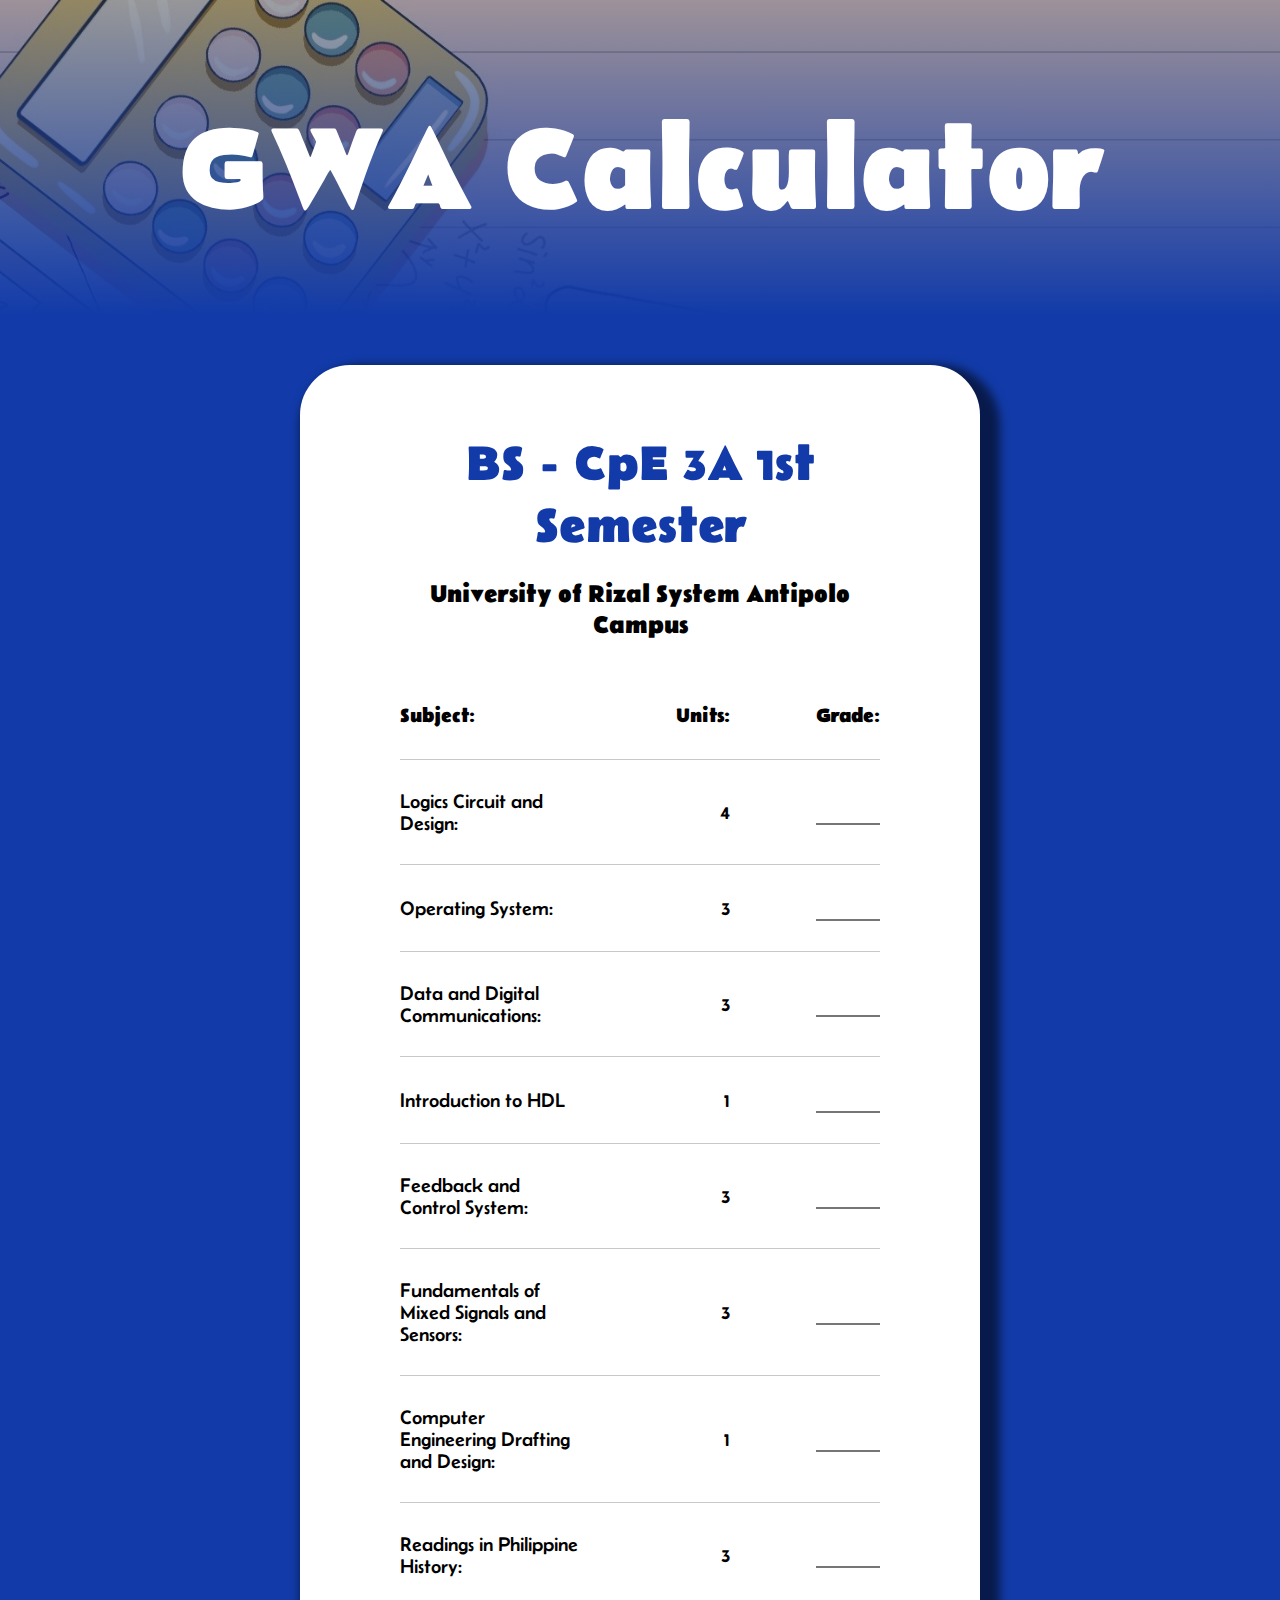
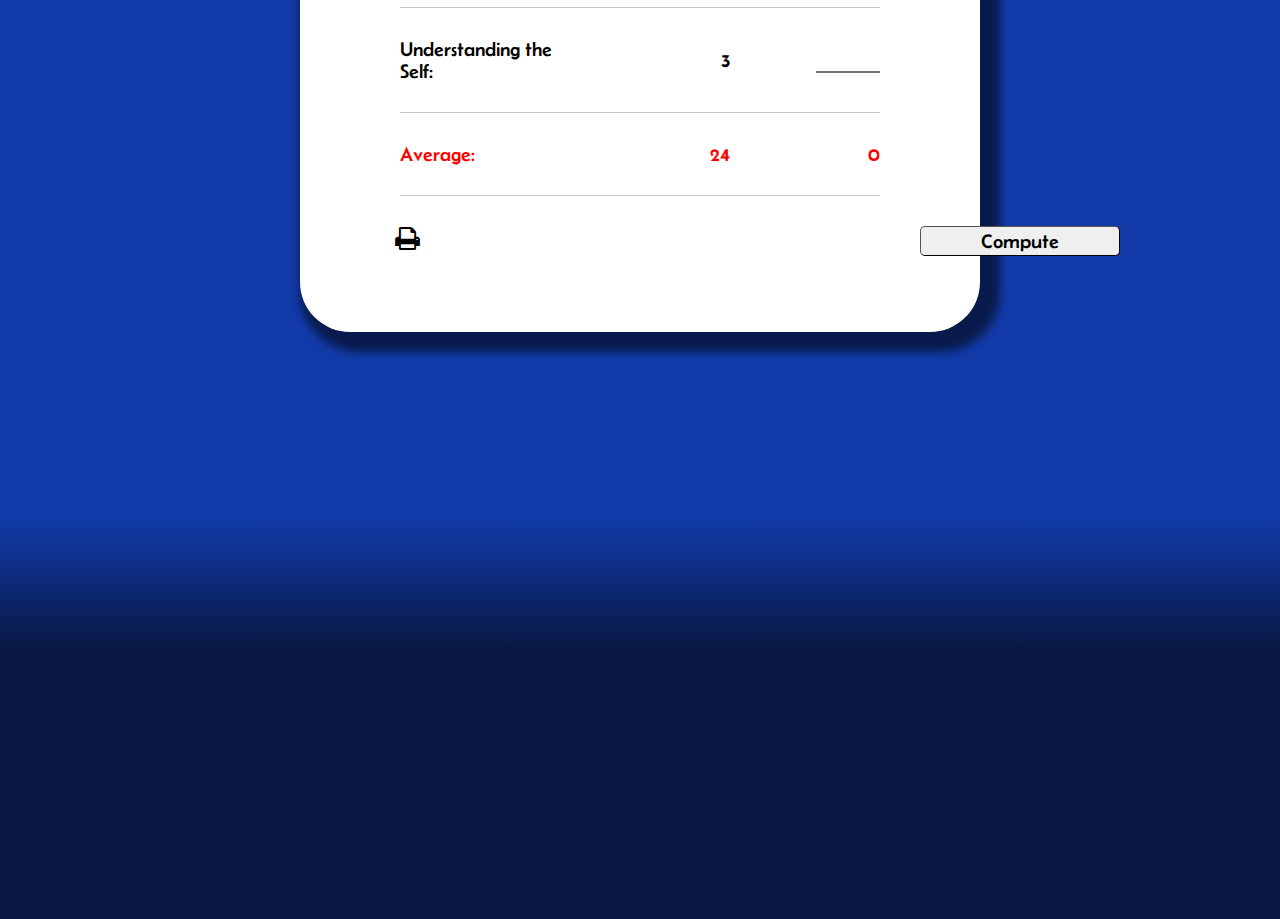
<file: index.html>
<!DOCTYPE html>
<html lang="en">
  <head>
    <meta charset="UTF-8" />
    <meta name="viewport" content="width=device-width, initial-scale=1.0" />
    <title>Average Calculator</title>
    <link rel="stylesheet" href="styles.css" />
    <link
      rel="stylesheet"
      href="https://cdnjs.cloudflare.com/ajax/libs/font-awesome/4.7.0/css/font-awesome.min.css"
    />
  </head>
  <body>
    <div class="banner">
      <h1>GWA Calculator</h1>
    </div>

    <div id="parent-container">
      <div class="body">
        <!-- <form action=""> -->

        <h3>BS - CpE 3A 1st Semester</h3>
        <h4>University of Rizal System Antipolo Campus</h4>
        <table id="grades">
          <tr>
            <th>Subject:</th>
            <th class="units">Units:</th>
            <th class="grade">Grade:</th>
          </tr>
          <tr>
            <td>Logics Circuit and Design:</td>
            <td class="units">4</td>
            <td class="grade"><input type="number" id="a" /></td>
          </tr>
          <tr>
            <td>Operating System:</td>
            <td class="units">3</td>
            <td class="grade"><input type="number" id="b" /></td>
          </tr>
          <tr>
            <td>Data and Digital Communications:</td>
            <td class="units">3</td>
            <td class="grade"><input type="number" id="c" /></td>
          </tr>
          <tr>
            <td>Introduction to HDL</td>
            <td class="units">1</td>
            <td class="grade"><input type="number" id="d" /></td>
          </tr>
          <tr>
            <td>Feedback and Control System:</td>
            <td class="units">3</td>
            <td class="grade"><input type="number" id="e" /></td>
          </tr>
          <tr>
            <td>Fundamentals of Mixed Signals and Sensors:</td>
            <td class="units">3</td>
            <td class="grade"><input type="number" id="f" /></td>
          </tr>
          <tr>
            <td>Computer Engineering Drafting and Design:</td>
            <td class="units">1</td>
            <td class="grade"><input type="number" id="g" /></td>
          </tr>
          <tr>
            <td>Readings in Philippine History:</td>
            <td class="units">3</td>
            <td class="grade"><input type="number" id="h" /></td>
          </tr>
          <tr>
            <td>Understanding the Self:</td>
            <td class="units">3</td>
            <td class="grade"><input type="number" id="i" /></td>
          </tr>
          <tr class="avg">
            <td>Average:</td>
            <td class="units">24</td>
            <td class="grade" id="avg">0</td>
          </tr>
        </table>

        <button
          data-html2canvas-ignore="true"
          class="compute"
          type="submit"
          onclick="average()"
        >
          Compute
        </button>
        <i
          data-html2canvas-ignore="true"
          class="fa fa-print fa-lg print"
          onclick="transformToImage()"
          aria-hidden="true"
        ></i>
        <!-- </form> -->
      </div>
    </div>
    <br />
    <br />
    <br />
    <br />
    <br />
    <br />
    <br />
    <br />
    <br />
    <br />
    <br />
    <div class="gradient1"></div>
    <script src="https://html2canvas.hertzen.com/dist/html2canvas.min.js"></script>
    <script>
      function downloadImage(dataUrl) {
        var link = document.createElement("a");
        link.href = dataUrl;
        link.download = "grades.png";

        document.body.appendChild(link);
        link.click();
        document.body.removeChild(link);
      }

      function transformToImage() {
        html2canvas(document.getElementById("parent-container")).then(function (
          canvas
        ) {
          // create a secondary canvas
          let canvas1 = document.createElement("canvas");
          canvas1.width = 1000; // set the desired width
          canvas1.height = 1500; // set the desired height
          let ctx1 = canvas1.getContext("2d");

          // calculate the source coordinates
          let sourceX = (canvas.width - canvas1.width) / 2;
          let sourceY = (canvas.height - canvas1.height) / 2;
          let sourceWidth = canvas1.width;
          let sourceHeight = canvas1.height;

          // draw the cropped section of the original canvas onto the secondary canvas
          ctx1.drawImage(
            canvas,
            sourceX,
            sourceY,
            sourceWidth,
            sourceHeight,
            0,
            0,
            canvas1.width,
            canvas1.height
          );

          // get the data URL of the secondary canvas
          const dataUrl = canvas1.toDataURL("image/png");
          downloadImage(dataUrl);
        });
      }
    </script>
    <script src="script.js"></script>
    <script src="https://html2canvas.hertzen.com/dist/html2canvas.min.js"></script>
  </body>
</html>
</file>
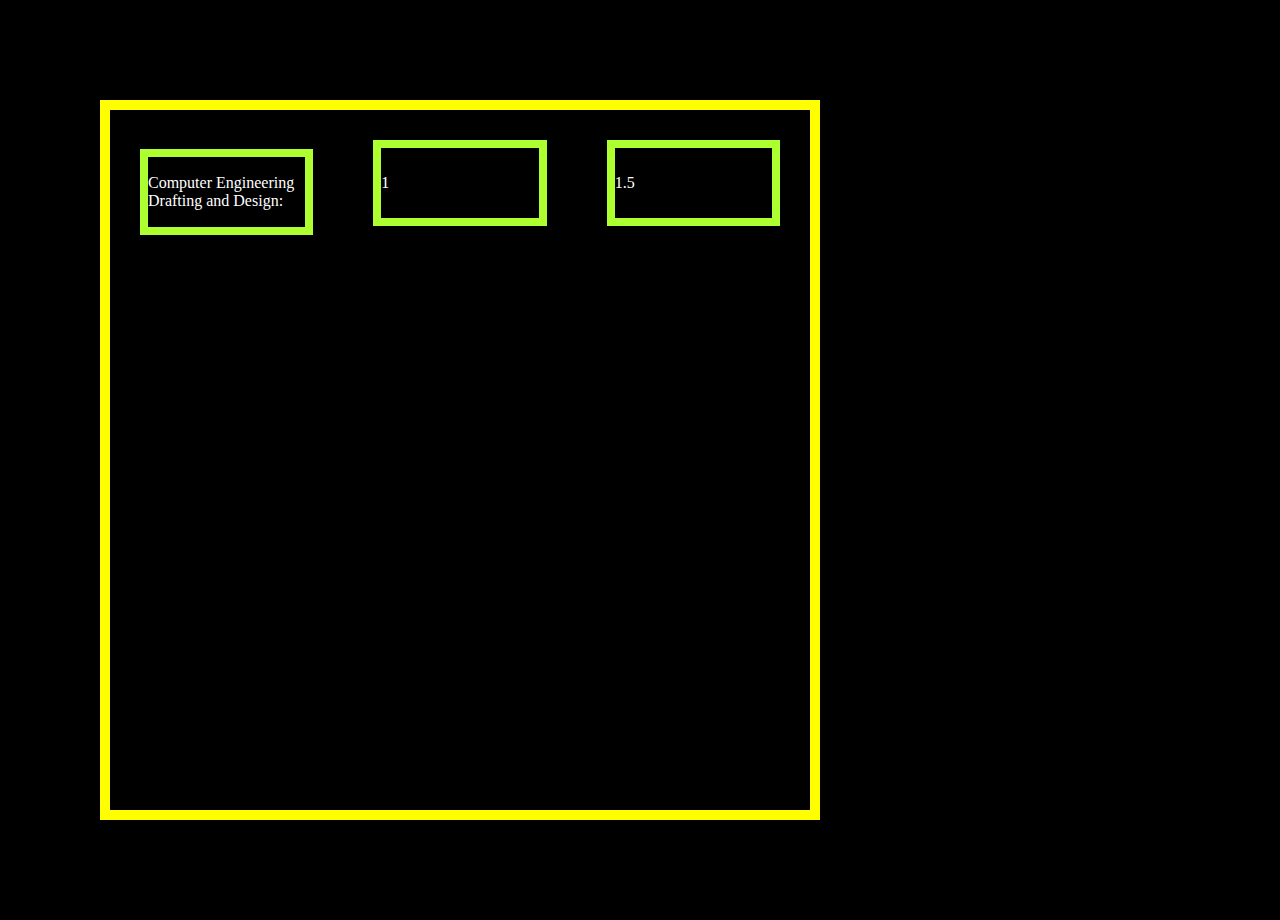
<file: new/index.html>
<!DOCTYPE html>
<html lang="en">
  <head>
    <meta charset="UTF-8" />
    <meta name="viewport" content="width=device-width, initial-scale=1.0" />
    <title>Document</title>
    <link rel="stylesheet" href="styles.css" />
  </head>
  <body>
    <div class="parent">
      <div class="child sub">Computer Engineering Drafting and Design:</div>
      <div class="child unit">1</div>
      <div class="child grade">1.5</div>
    </div>
  </body>
</html>
</file>
<file: styles.css>
@import url('https://fonts.googleapis.com/css2?family=Belanosima&family=Righteous&display=swap');

body {
    margin: 0px;
    font-family: 'Belanosima', sans-serif;
    background-color: #123BA9;
    
}

h1{
    text-align: center;
    color: white;
    font-size: 120px;
    margin: 0px;
    padding-top: 100px;
}
h3 {
    text-align: center;
    margin-bottom: 20px;
    font-size: 50px;
    color: #123BA9;
}
h4 {
    text-align: center;
    font-size: 25px;
    margin-top: 0px;
    color: black;
}


.body {
    background-color: white;
    margin: 50px 300px 0px;
    height: 100%;
    padding: 100px;
    padding-top: 20px;
    font-size: 20px;
    border-radius: 50px;
    box-shadow: 10px 10px 10px 10px rgba(0, 0, 0, 0.553);
}

.units,.grade {
    text-align: right;
    width: 150px;
}


input {
    width: 40%;
    border-top: white;
    border-right: white;
    border-left: white;
    font-family: 'Belanosima', sans-serif;
    font-size: 20px;
    text-align: right;
}

input:focus{
    outline: none;
    border-bottom: #123BA9 solid;
}
input::-webkit-outer-spin-button, input::-webkit-inner-spin-button {
    display: none;
}




#grades {
    width: 100%;
    height: 60%;
    border-collapse: collapse;
    text-align: left;
    
}

th,td {
    border: 1px solid rgba(0, 0, 0, 0.215);
    border-top: transparent;
    border-left: transparent;
    border-right: transparent;
    
    padding: 30px 0px 30px 0px;
}
.compute {
    height: 30px;
    width: 200px;
    position: relative;
    top: 30px;
    left: 520px;
    font-family: 'Belanosima', sans-serif;
    font-size: 20px;
    border-radius: 5px;
}

.print {
    height: 30px;
    width: 30px;
    position: relative;
    top: 27px;
    left: -210px;
    font-size: 50px;
}
.print:hover{
    color: #123BA9;
}


button:hover{
    background-color: #123BA9;
    color: white;    
}
button{
   border-width: 0.1px;
}

.avg {
    color: red;
}

.gradient1 {
    height: 400px;
    background-color: none;
    background-image: linear-gradient(#123BA9,#081742,#081742,#081742);
}

.banner {
    background: linear-gradient(rgba(8, 23, 66, 0.395),#123BA9),url(bg.jpg);
    background-size: cover;
    background-position: center;
    height: 35vh;
}

h1 {
    position: relative;
    top: 0px;
}

button {
    cursor: pointer;
}
</file>
<file: new/styles.css>
body {
    margin: 0px;
    padding: 0px;
    background-color: black;
}

.parent {
    margin: 100px;
    width: 700px;
    height: 700px;
    border: solid 10px yellow;
    display: flex;
    justify-content:space-around;
    align-items: baseline;
}

.child {
    margin: 30px;
    width: 280px;
    height: 70px;
    border: solid 8px greenyellow;
    color: white;
    display: flex;
    align-items: center;
}

.sub {
    
}
</file>
